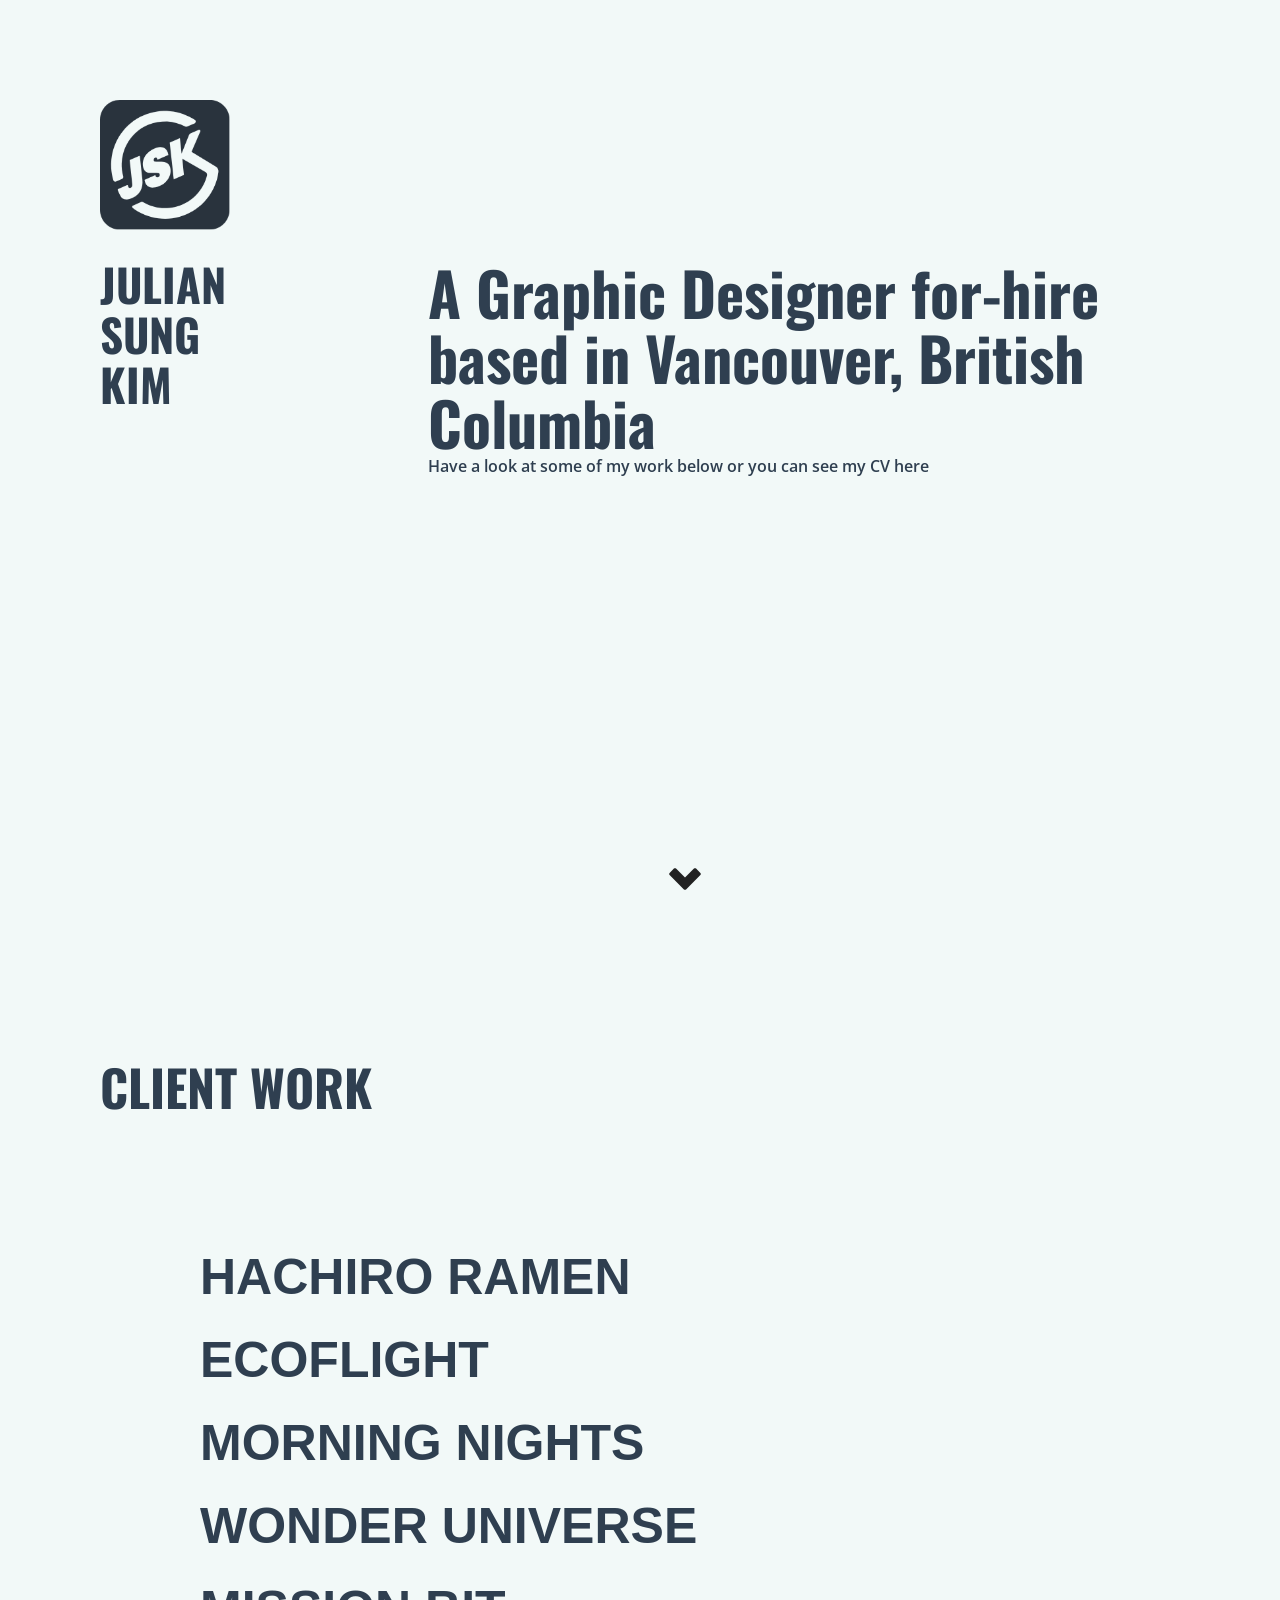
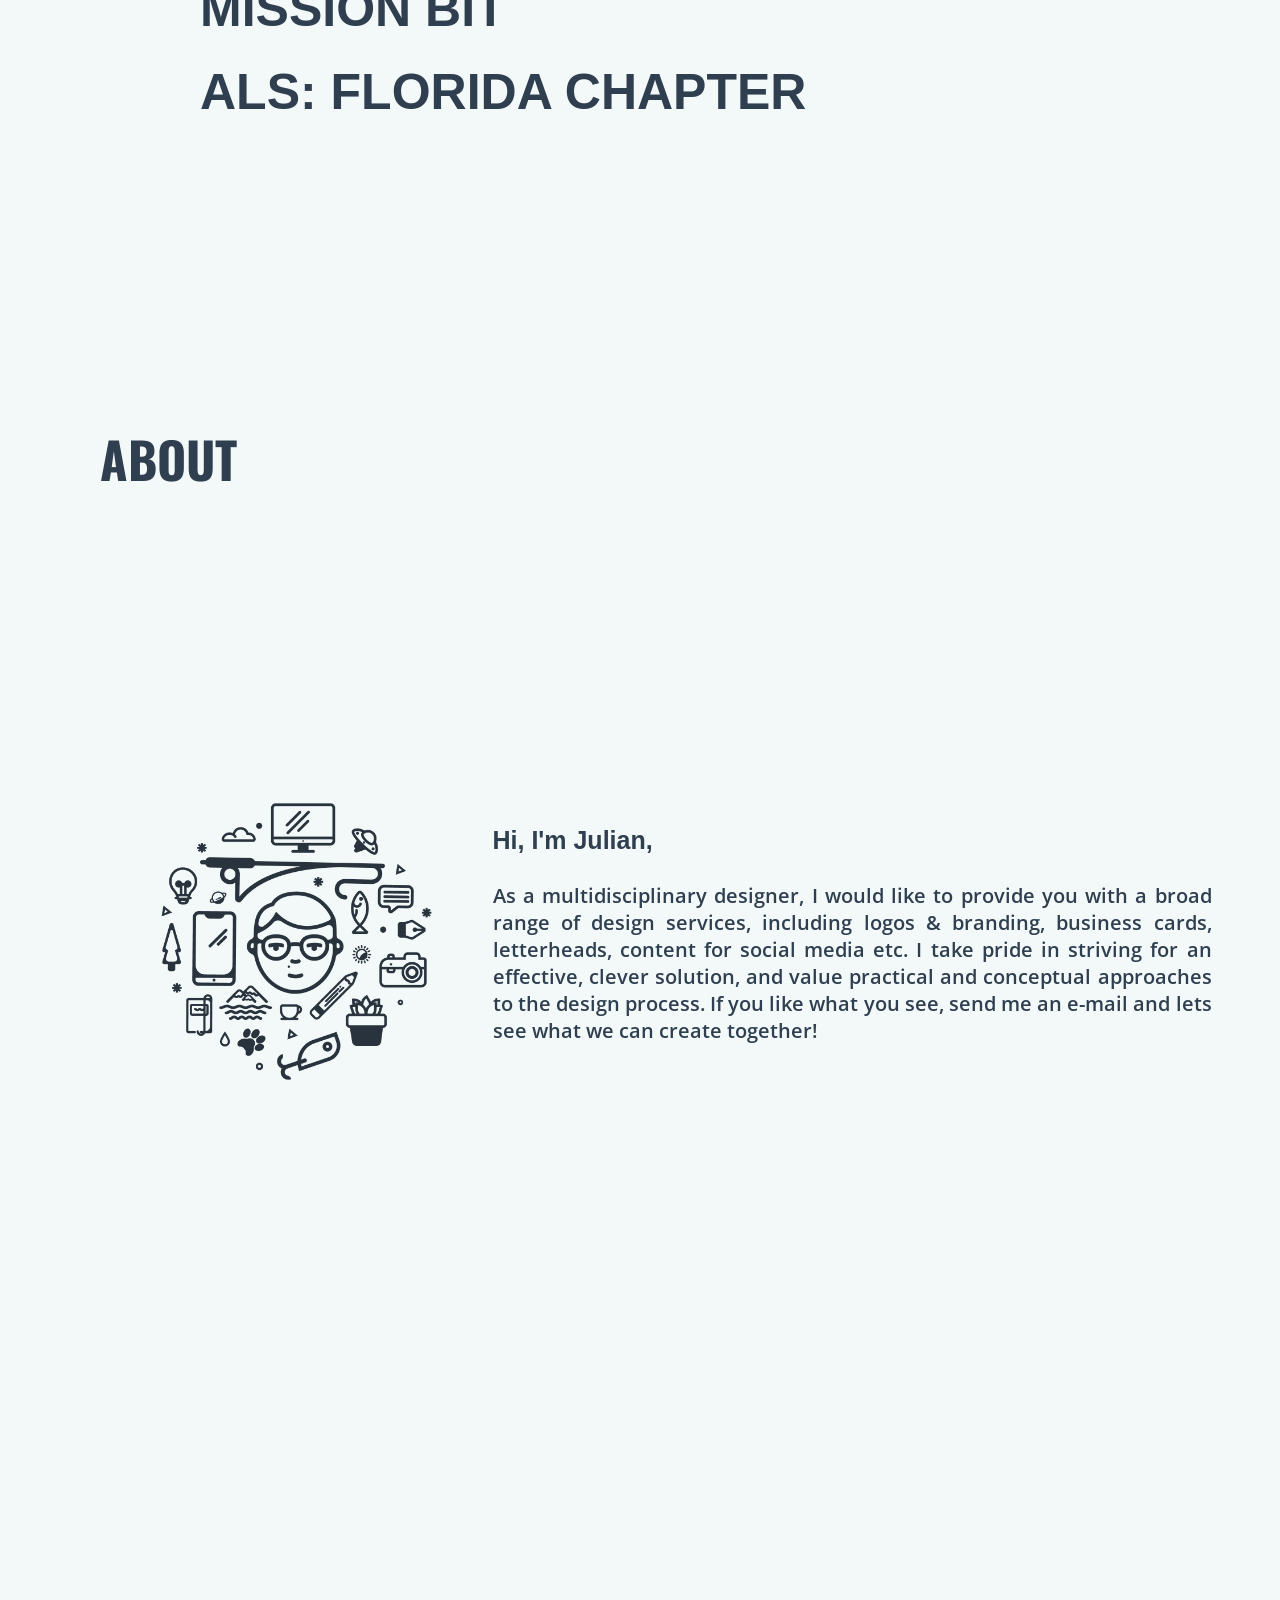
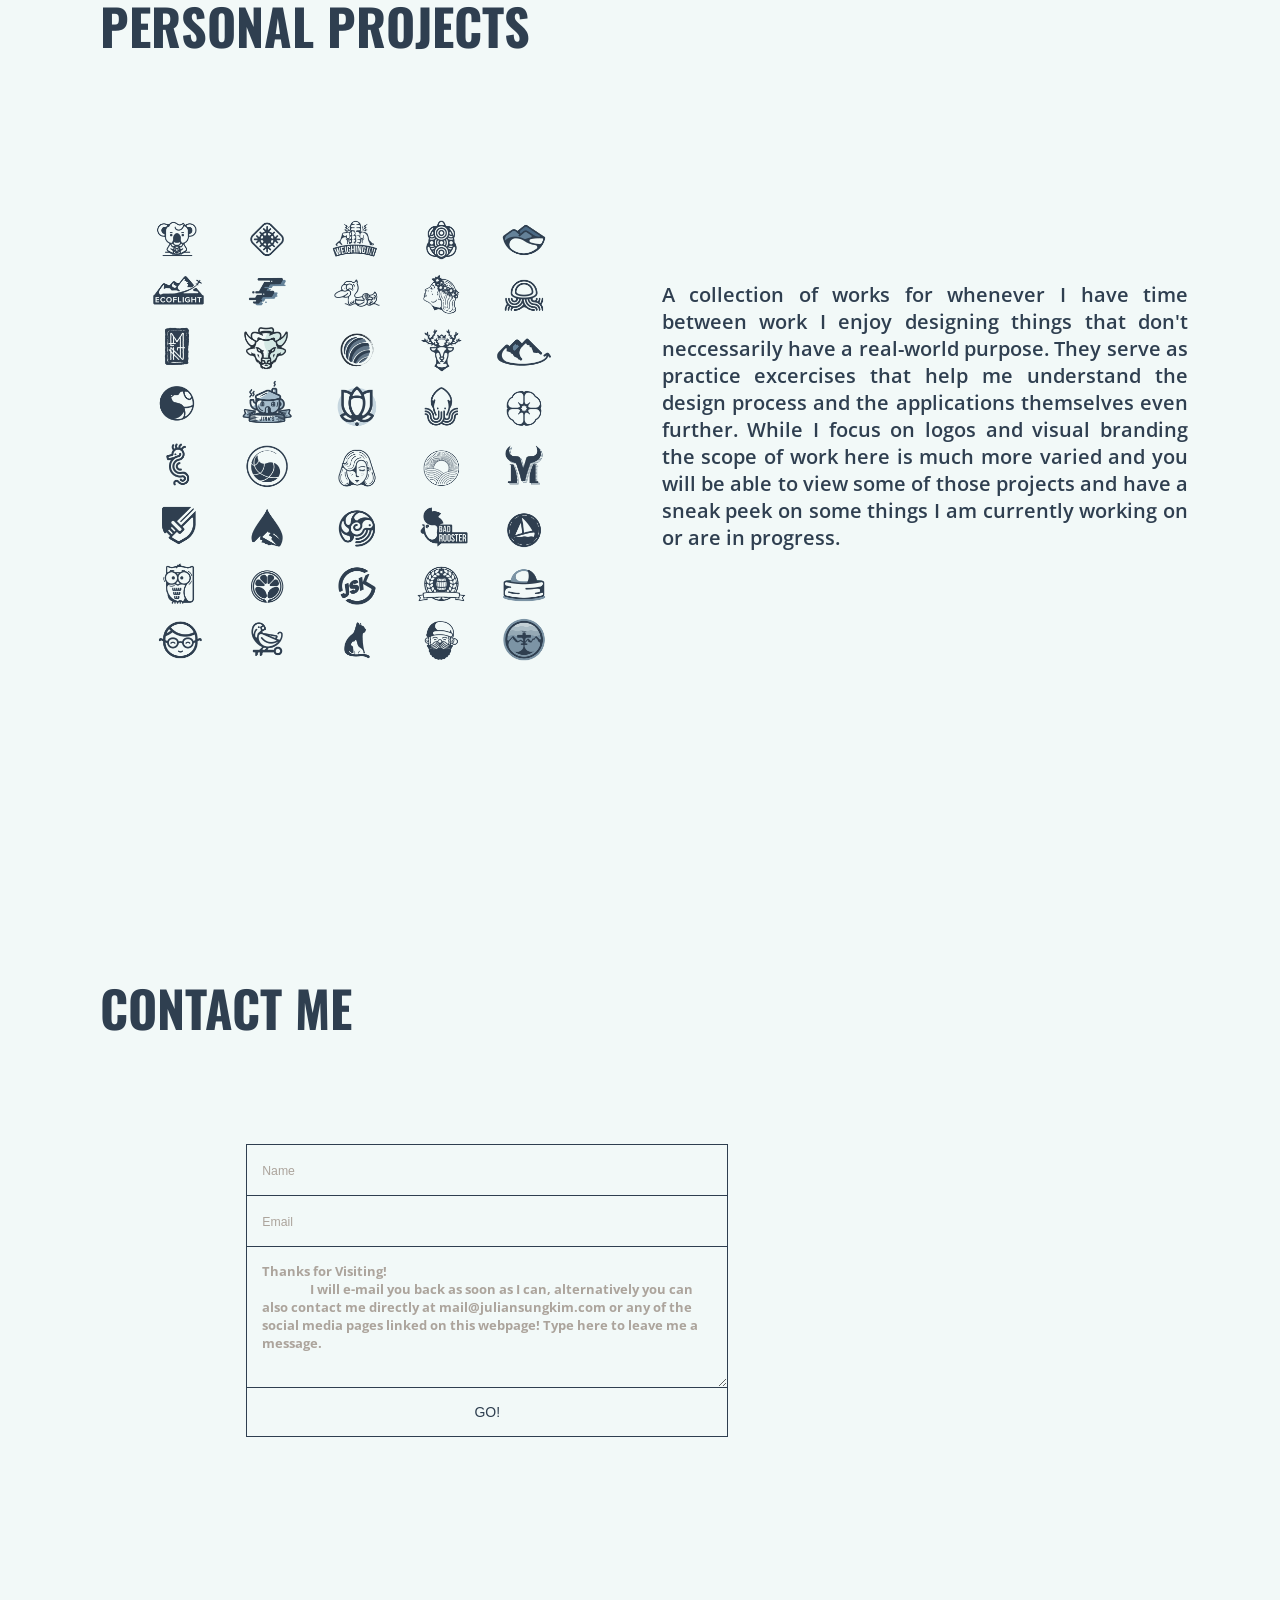
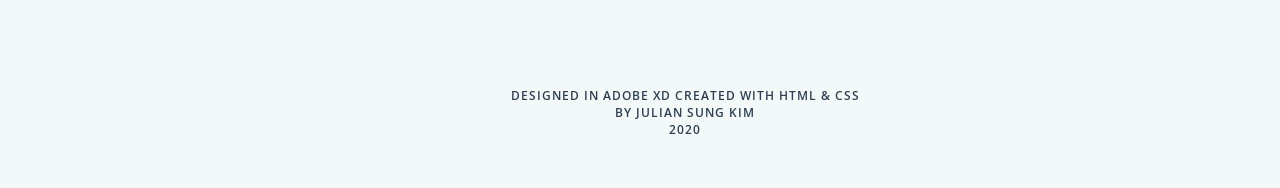
<file: index.html>
<!DOCTYPE html>
<html>
    <head>
        <title>Julian Sung Kim</title>
        <meta charset="utf-8">
        <meta name="viewport" content="width=device-width, initial-scale=1.0">
        <link rel="stylesheet" type="text/css" href="style.css">
        <link href="https://fonts.googleapis.com/css2?family=Open+Sans:ital,wght@0,300;0,400;0,600;0,700;0,800;1,300;1,400;1,600;1,700;1,800&family=Oswald:wght@200;300;400;500;600;700&display=swap" rel="stylesheet">
    </head>

    <body>
        <div class="mainlogo">
            <img id="logo1" src="images/mainlogo.png" alt="Julian Sung Kim">
            <h1>JULIAN<br>SUNG<br>KIM</h1>
         </div>

         <div class="maintext">
             <h2>A Graphic Designer for-hire<br>based in Vancouver, British Columbia</h2>
             <p id="subtext">Have a look at some of my work below or you can see my CV here</p>
         </div>

         <!-- <div class="mediaicons">
            <a href="https://gmail.com">
            <img id="gm" src="images/gmail.png" alt="Gmail">
            </a>
            <a href="https://instagram.com/jskdvan">
            <img id="in" src="images/instagram.png" alt="Instagram">
            </a>
            <a href="https://behance.net/juliansung3f32">
            <img id="be" src="images/behance.png" alt="Behance">
            </a>      
        </div> -->

        <div class="arrow bounce"></div>


        <div class="clientwork">
            <h3>CLIENT WORK</h3> 
        </div>
        <!-- <div class="workthumb"> 
            <div><img src="svg/hachlogo.svg"></div>
            <div id="spec"><img src="svg/ecoflightlogo2.svg"></div>
            <div><img src="svg/morningnightslogo.svg"></div>
            <div><img src="svg/wonderuniverselogo.svg"></div>
            <div><img src="svg/mblogo.svg"></div>
            
        </div>   -->

        <div class="clientlist">
            <ul>
                <li><a href="hachiro.html" target="_blank">Hachiro Ramen</a></li>
                <li><a href="ecoflight.html" id="green" target="blank">EcoFlight</a></li>
                <li><a href="morningnights.html" id="yell" target="blank">Morning Nights</a></li>
                <li><a href="universe.html" id="Teal" target="blank">Wonder Universe</a></li>
                <li><a href="mbit.html"  id="orange" target="blank">Mission Bit</a></li>
                <li><a href="alsflor.html"  id="pink" target="blank">ALS: Florida Chapter</a></li>
            </ul>
        </div>
        
        <div class="about">
            <h3>ABOUT</h3>
        </div>
        <div class="abtmetxt">
            <img src="images/picons.png" alt="JulianKim">
            <p><span>Hi, I'm Julian,</span><br>
                <br>As a multidisciplinary designer, I would like to provide you with a broad range of design services, including logos & branding, business cards, letterheads, content for social media etc. 
                I take pride in striving for an effective, clever solution, and value practical and conceptual approaches to the design process.  
                If you like what you see, send me an e-mail and lets see what we can create together!</p>
        </div>

        <div class="personal">
            <h3>PERSONAL PROJECTS</h3>
        </div>
        <div class="pcontent">
            <img src="images/websitelogos.png" alt="Logos">    
            <p>A collection of works for whenever I have time between work I enjoy designing things that don't neccessarily have a real-world purpose. They serve as practice excercises that help me understand the design process and the applications themselves even further. 
                While I focus on logos and visual branding the scope of work here is much more varied and you will be able to view some of those projects and have a sneak peek on some things I am currently working on or are in progress.
            </p>
        </div>

        <h3>CONTACT ME</h3>
        <div class="contact">   
            <form id="form" action="gophp.php" method="post" enctype="text/plain">
                <input id="NAME" type="text" placeholder="Name" name="name" required>
                <input id="EM" type="text" placeholder="Email" name="mail" required>
                <textarea id="message" type="text" placeholder="Thanks for Visiting!
                I will e-mail you back as soon as I can, alternatively you can also contact me directly at mail@juliansungkim.com or any of the social media pages linked on this webpage! Type here to leave me a message." name="message"></textarea>
                <input id="submit" type="submit" value="GO!" name="submit">
            </form>
        </div>
            <!-- <p id="contactmsg"> <span>Thanks for Visiting!</span><br>I will e-mail you back as soon as I can, alternatively you can also contact me directly at<br> 
                mail@juliansungkim.com or any of the social media pages linked on this webpage! 
            </p> -->
       

        
        <div id="footcon"></div>
        <div class="footer">
            Designed in Adobe XD Created with HTML & CSS 
            <br>by Julian Sung Kim
            <br>2020
        </div>
        </div>







        
    </body>

  
</html>
</file>
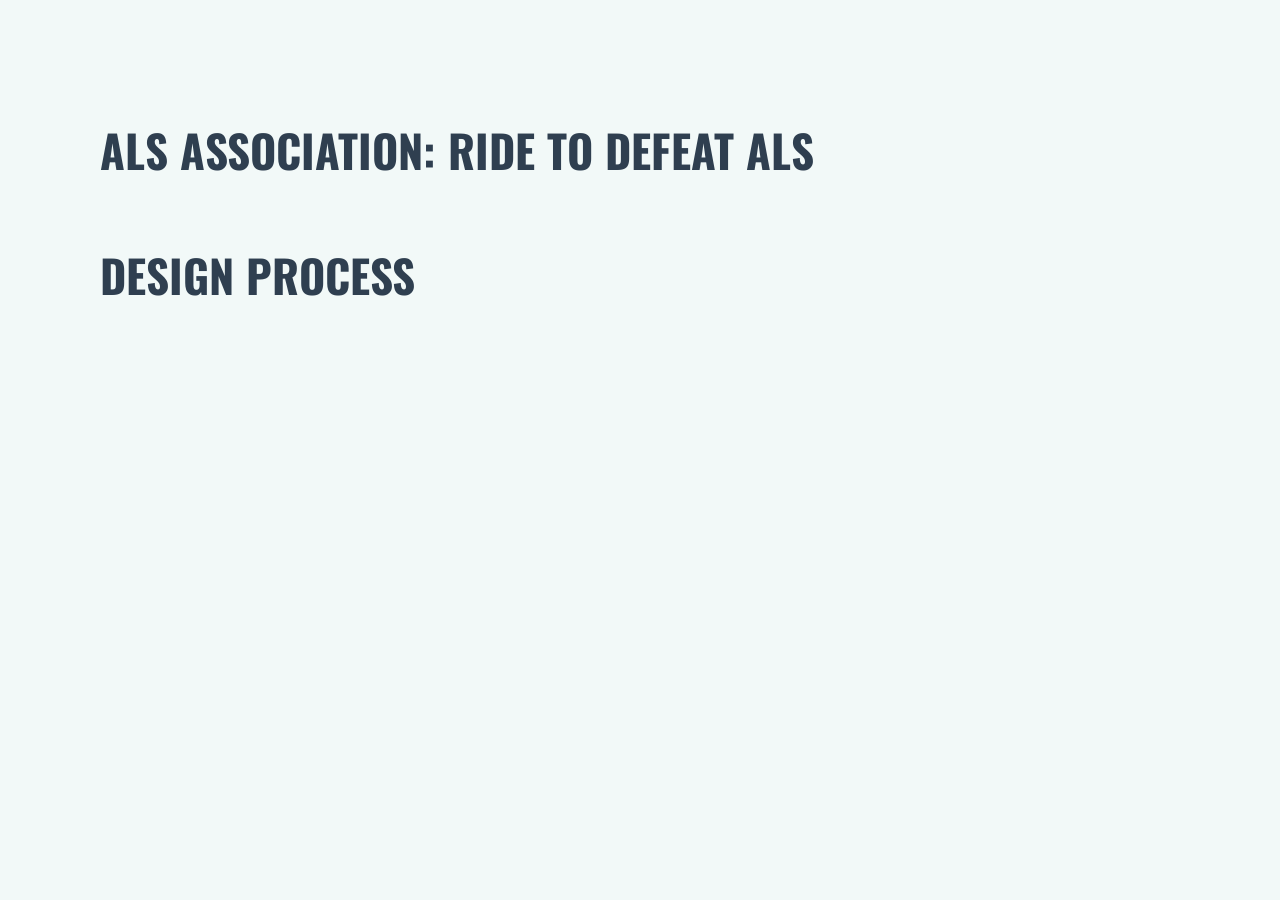
<file: alsflor.html>
<!DOCTYPE html>
<html>
    <head>
        <title>ALS Association</title>
        <meta charset="utf-8">
       
        <link rel="stylesheet" type="text/css" href="style.css">
        <link href="https://fonts.googleapis.com/css2?family=Open+Sans:ital,wght@0,300;0,400;0,600;0,700;0,800;1,300;1,400;1,600;1,700;1,800&family=Oswald:wght@200;300;400;500;600;700&display=swap" rel="stylesheet">
    </head>
    <body>
    <div class="hach">
        <h1>ALS ASSOCIATION: RIDE TO DEFEAT ALS</h1>
        <p></p>
    </div>

        <h1>DESIGN PROCESS</h1>

    </body>
</html>
</file>
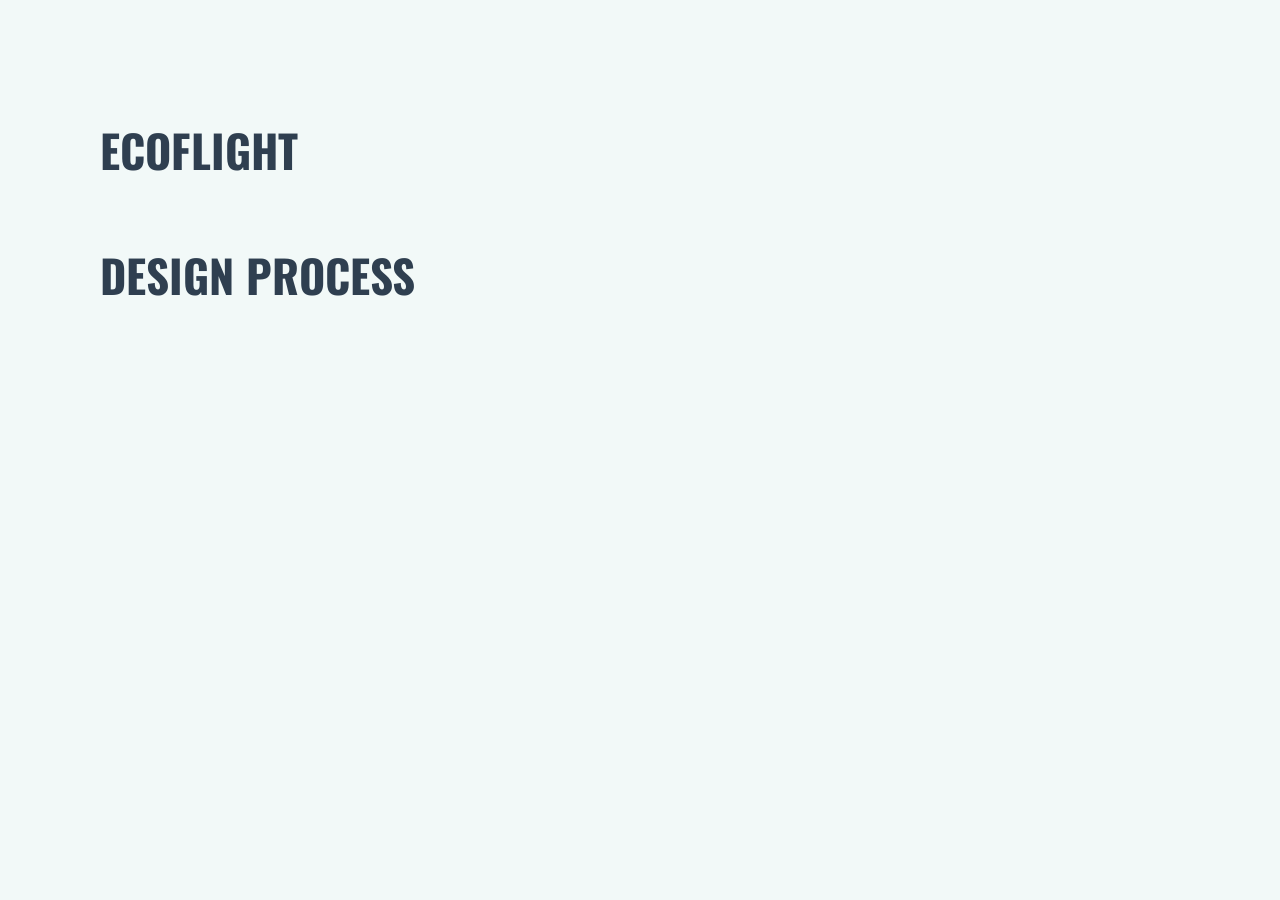
<file: ecoflight.html>
<!DOCTYPE html>
<html>
    <head>
        <title>Hachiro Ramen</title>
        <meta charset="utf-8">
       
        <link rel="stylesheet" type="text/css" href="style.css">
        <link href="https://fonts.googleapis.com/css2?family=Open+Sans:ital,wght@0,300;0,400;0,600;0,700;0,800;1,300;1,400;1,600;1,700;1,800&family=Oswald:wght@200;300;400;500;600;700&display=swap" rel="stylesheet">
    </head>
    <body>
    <div class="ecof">
        <h1>ECOFLIGHT</h1>
        <p></p>
    </div>

        <h1>DESIGN PROCESS</h1>

    </body>
</html>
</file>
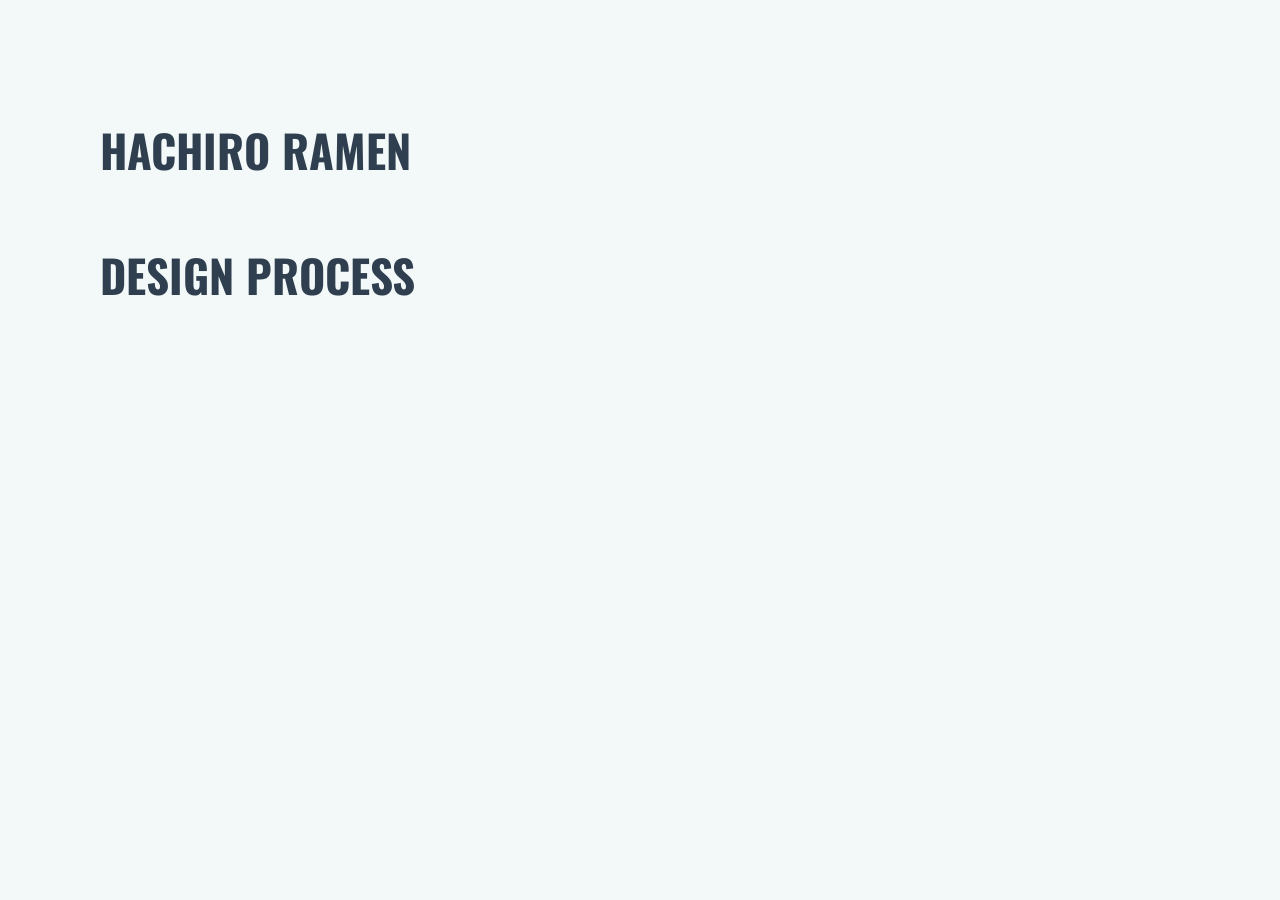
<file: hachiro.html>
<!DOCTYPE html>
<!DOCTYPE html>
<html>
    <head>
        <title>Hachiro Ramen</title>
        <meta charset="utf-8">
       
        <link rel="stylesheet" type="text/css" href="style.css">
        <link href="https://fonts.googleapis.com/css2?family=Open+Sans:ital,wght@0,300;0,400;0,600;0,700;0,800;1,300;1,400;1,600;1,700;1,800&family=Oswald:wght@200;300;400;500;600;700&display=swap" rel="stylesheet">
    </head>
    <body>
    <div class="hach">
        <h1>HACHIRO RAMEN</h1>
        <p></p>
    </div>

        <h1>DESIGN PROCESS</h1>

    </body>
</html>
</file>
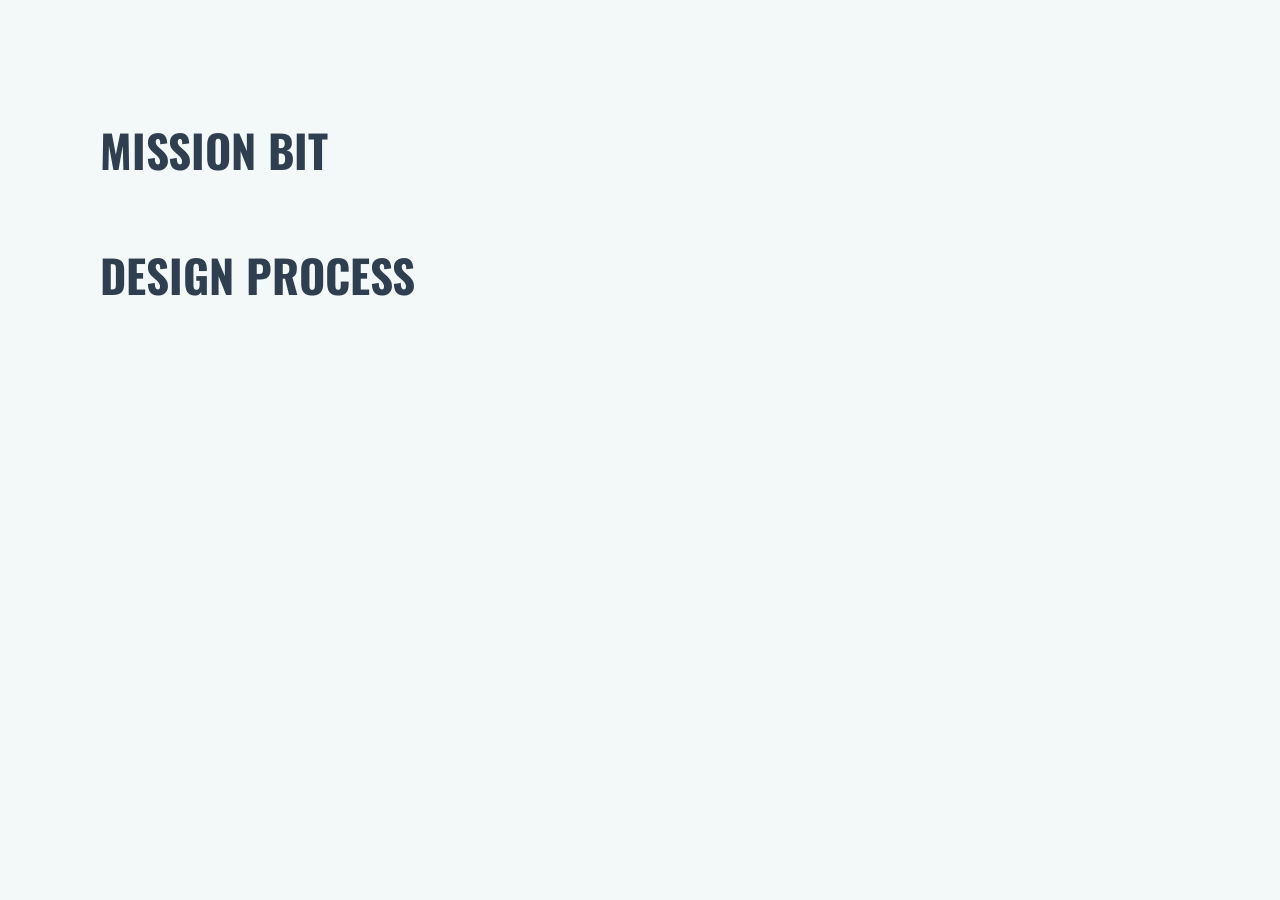
<file: mbit.html>
<!DOCTYPE html>
<html>
    <head>
        <title>MISSION BIT</title>
        <meta charset="utf-8">
       
        <link rel="stylesheet" type="text/css" href="style.css">
        <link href="https://fonts.googleapis.com/css2?family=Open+Sans:ital,wght@0,300;0,400;0,600;0,700;0,800;1,300;1,400;1,600;1,700;1,800&family=Oswald:wght@200;300;400;500;600;700&display=swap" rel="stylesheet">
    </head>
    <body>
    <div class="hach">
        <h1>MISSION BIT</h1>
        <p></p>
    </div>

        <h1>DESIGN PROCESS</h1>

    </body>
</html>
</file>
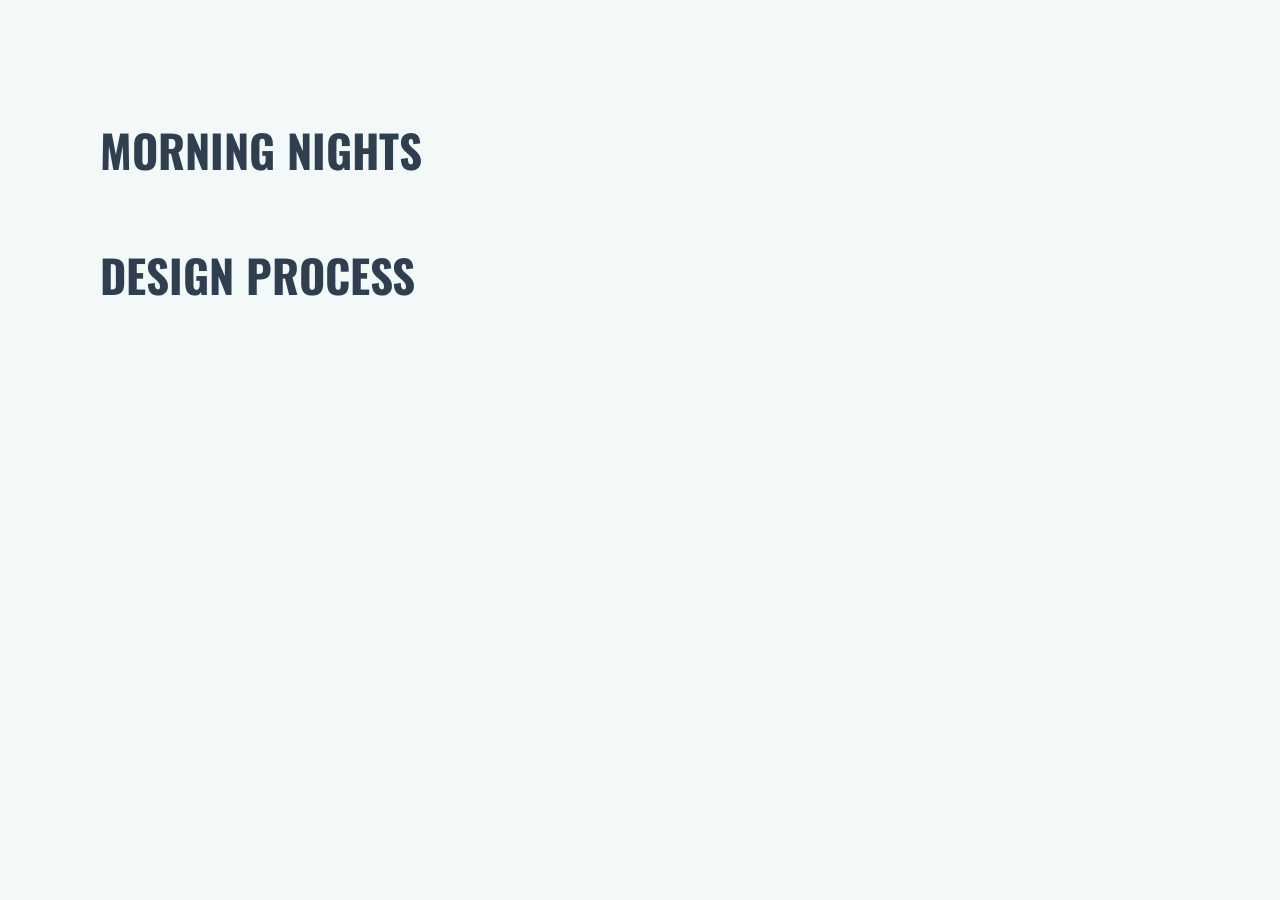
<file: morningnights.html>
<!DOCTYPE html>
<html>
    <head>
        <title>Hachiro Ramen</title>
        <meta charset="utf-8">
       
        <link rel="stylesheet" type="text/css" href="style.css">
        <link href="https://fonts.googleapis.com/css2?family=Open+Sans:ital,wght@0,300;0,400;0,600;0,700;0,800;1,300;1,400;1,600;1,700;1,800&family=Oswald:wght@200;300;400;500;600;700&display=swap" rel="stylesheet">
    </head>
    <body>
    <div class="morning">
        <h1>MORNING NIGHTS</h1>
        <p></p>
    </div>

        <h1>DESIGN PROCESS</h1>

    </body>
</html>
</file>
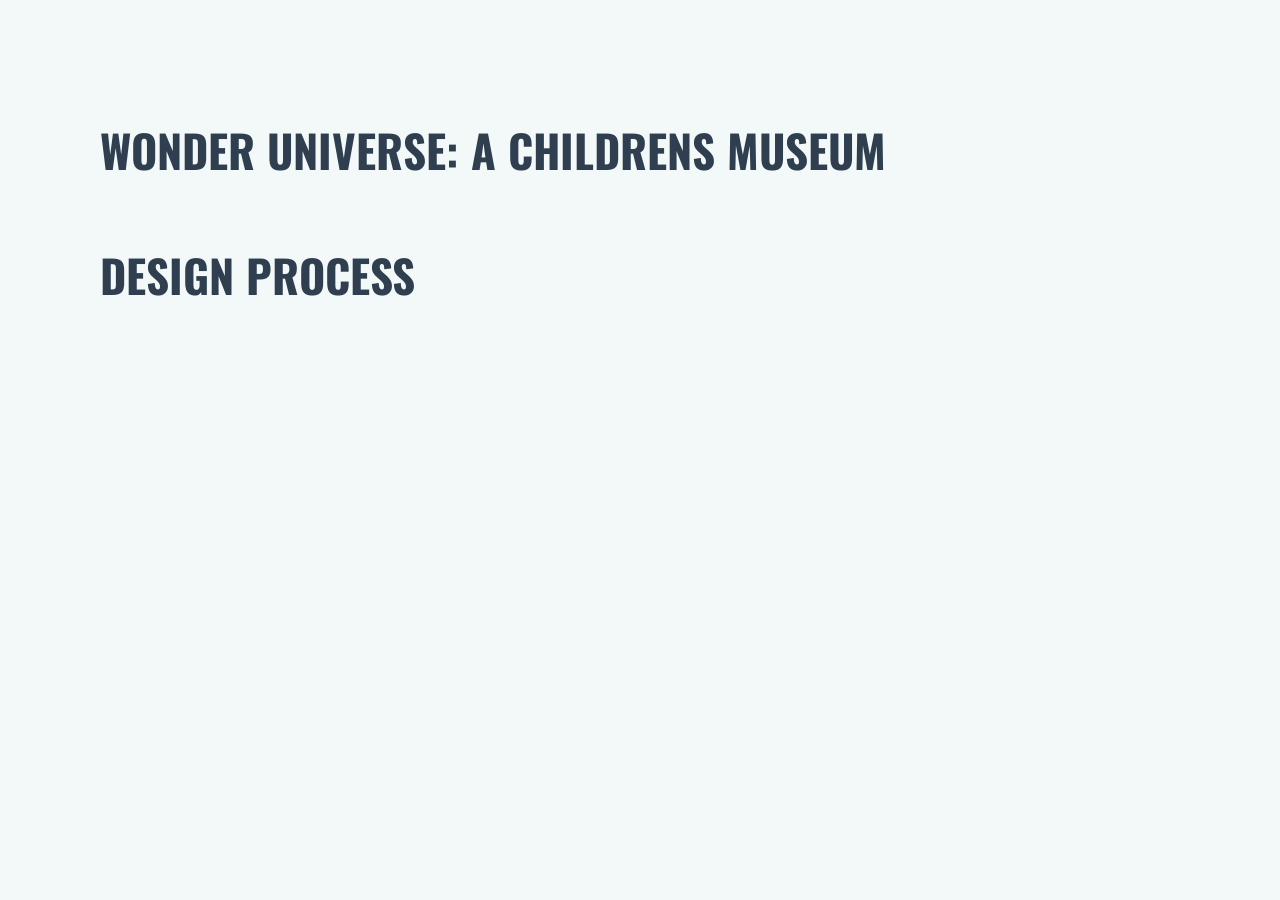
<file: universe.html>
<!DOCTYPE html>
<html>
    <head>
        <title>Wonder Universe</title>
        <meta charset="utf-8">
       
        <link rel="stylesheet" type="text/css" href="style.css">
        <link href="https://fonts.googleapis.com/css2?family=Open+Sans:ital,wght@0,300;0,400;0,600;0,700;0,800;1,300;1,400;1,600;1,700;1,800&family=Oswald:wght@200;300;400;500;600;700&display=swap" rel="stylesheet">
    </head>
    <body>
    <div class="hach">
        <h1>WONDER UNIVERSE: A CHILDRENS MUSEUM</h1>
        <p></p>
    </div>

        <h1>DESIGN PROCESS</h1>

    </body>
</html>
</file>
<file: style.css>
* {
    margin: 0px;
    font-family: sans-serif;
    background-color: #F2F9F8;
}

html, body {
   height: 25%;
}

body {
   margin: 100px;
   margin-right: 10px;
   margin-top: 100px;
   font-family: 'Lato', sans-serif;
   
}

header {
   position: relative;
   margin: 100px 0 25px 0;
   font-size: 2.3em;
   text-align: center;
   letter-spacing: 7px;
 }


a {
 outline: none;
 text-decoration: none;
 color: rgb(47, 63, 80);
}
  

 
a:visited {
 color:  rgb(86, 108, 133);
}
 
a:hover {
 color: #E63946;
}

a#green:hover {
 color: #9BC53D;
}

a#yell:hover {
 color: #E9C46A;
}

a#Teal:hover {
 color: #2A9D8F;
}

a#orange:hover {
 color: rgb(223, 138, 69);
}

a#pink:hover {
 color: #E56399;
}









a:focus {
 
}
 

 
a:active {
 
}




@import url(https://fonts.googleapis.com/css?family=Lato:100,300,400);

input::-webkit-input-placeholder, textarea::-webkit-input-placeholder {
 color: #aca49c;
 font-size: 0.875em;
}

input:focus::-webkit-input-placeholder, textarea:focus::-webkit-input-placeholder {
 color: #bbb5af;
}

input::-moz-placeholder, textarea::-moz-placeholder {
 color: #aca49c;
 font-size: 0.875em;
}

input:focus::-moz-placeholder, textarea:focus::-moz-placeholder {
 color: #bbb5af;
}

input::placeholder, textarea::placeholder {
 color: #aca49c;
 font-size: 0.875em;
}

input:focus::placeholder, textarea::focus:placeholder {
 color: #bbb5af;
}

input::-ms-placeholder, textarea::-ms-placeholder {
 color: #aca49c;
 font-size: 0.875em;
}

input:focus::-ms-placeholder, textarea:focus::-ms-placeholder {
 color: #bbb5af;
}

/* on hover placeholder */

input:hover::-webkit-input-placeholder, textarea:hover::-webkit-input-placeholder {
 color: #e2dedb;
 font-size: 0.875em;
}

input:hover:focus::-webkit-input-placeholder, textarea:hover:focus::-webkit-input-placeholder {
 color: #cbc6c1;
}

input:hover::-moz-placeholder, textarea:hover::-moz-placeholder {
 color: #e2dedb;
 font-size: 0.875em;
}

input:hover:focus::-moz-placeholder, textarea:hover:focus::-moz-placeholder {
 color: #cbc6c1;
}

input:hover::placeholder, textarea:hover::placeholder {
 color: #e2dedb;
 font-size: 0.875em;
}

input:hover:focus::placeholder, textarea:hover:focus::placeholder {
 color: #cbc6c1;
}

input:hover::placeholder, textarea:hover::placeholder {
 color: #e2dedb;
 font-size: 0.875em;
}

input:hover:focus::-ms-placeholder, textarea:hover::focus:-ms-placeholder {
 color: #cbc6c1;
}


#form {
 display: inline-block;
 margin-left: auto;
 margin-right: 40%;
 text-align: left;
 max-width: 35%;
}



input {
 font-family: 'Lato', sans-serif;
 font-size: 0.875em;
 width: 450px;
 height: 50px;
 padding: 0px 15px 0px 15px;
 
 background: transparent;
 outline: none;
 color: rgb(47, 63, 80);
 
 border: solid 1px rgb(47, 63, 80);
 border-bottom: none;
 
 transition: all 0.3s ease-in-out;
 -webkit-transition: all 0.3s ease-in-out;
 -moz-transition: all 0.3s ease-in-out;
 -ms-transition: all 0.3s ease-in-out;
}

textarea#message {
 font-size: 15px;
 font-family: "Open Sans";
 font-weight: 700;
 text-align: left;
}

input:hover {
 background: rgb(47, 63, 80);
 color: #e2dedb;
}

textarea {
 width: 450px;
 max-width: 450px;
 height: 110px;
 max-height: 110px;
 padding: 15px;
 
 background: transparent;
 outline: none;
 
 color: rgb(47, 63, 80);
 font-family: 'Lato', sans-serif;
 font-size: 0.875em;
 
 border: solid 1px rgb(47, 63, 80);
 
 transition: all 0.3s ease-in-out;
 -webkit-transition: all 0.3s ease-in-out;
 -moz-transition: all 0.3s ease-in-out;
 -ms-transition: all 0.3s ease-in-out;
}

textarea:hover {
 background: rgb(47, 63, 80);
 color: #cbc6c1;
}

#submit {
 width: 482px;
 
 padding: 0;
 margin: -5px 0px 0px 0px;
 
 font-family: 'Lato', sans-serif;
 font-size: 0.875em;
 color: rgb(47, 63, 80);
 
 outline:none;
 cursor: pointer;
 
 border: solid 1px rgb(47, 63, 80);
 border-top: none;
}

#submit:hover {
 color: #e2dedb;
}

p {
   font-family: "Open Sans";
   color: rgb(47, 63, 80);
   font-weight: 600;
}

span {
   font-size: 25px;
   font-weight: 900;
}

h1 {
    font-family: "Oswald";
    font-size: 45px;
    color: rgb(47, 63, 80);
    line-height: 50px;
    padding-bottom: 50px;
    padding-top: 25px;
 
}

h2 {
   font-family: "Oswald";
   font-size: 60px;
   
}

h3 {
   font-family: "Oswald";
   padding-top: 300px;
   padding-bottom: 100px;
   font-size: 50px;
   color: rgb(47, 63, 80);
   
}

ul li {
   list-style: none;
   padding-right: 60px;
   padding-top: 25px;
   font-size: 50px;
   text-transform: uppercase;
   margin-left: 60px;
   font-weight: 700;
   justify-content: right;
   color: rgb(47, 63, 80);
}

.mainlogo {
   max-width: 50%;
}

.mainlogo img {
   height: 130px;
   width: 130px;
   
}

.maintext {  
   color: rgb(47, 63, 80);
   display: block;
   float: right;
   margin-top: -200px; 
   line-height: 65px;  
   height: 50%; 
   width: 72%;
   clear: both;
    
}

.clientwork {
   margin-top: 250px;
   padding-bottom: -350px;
   
}

.abtmetxt {
   display: flex;
   align-items: center;
   justify-content: space-around;
}

.about {
 padding-bottom: 200px;
}

.abtmetxt p {
   height: auto;
   width: 65%;
   font-size: 20px;
   font-weight: 600;
   text-align: justify;
   margin-right: 5%;
   margin-top: -1%
}

.abtmetxt img {
   height: auto;
   max-width: 25%;
   margin-left: 50px;
   margin-right: 50px;
  
}

#subtext {
   font-weight:600;
   margin-bottom: -100px;
   line-height: 25px;
}

.personal {
 padding-top: 200px;
 padding-bottom: 50px;
}

.pcontent {
 display: flex;
 align-items: center;
 justify-content: space-around;
}

.pcontent img {
 height: auto;
 width: 35%;
 margin-left: 2%;
 margin-right: 5%;
}

.pcontent p {
 width: 45%;
 height: auto;
 float: right;
 margin-right: 5%;
 margin-top: -50px;
 font-size: 20px;
 text-align: justify;
 
}

.contact {
   display: block;
   text-align: center;
}

.contact p {
  margin-top: -5px;
  margin-left: 200px;
  flex-wrap: wrap;

}

#contactmsg {
 font-size: 20px;
 float: right;
 margin-right: 200px;
 padding-top: -500px;

 
}

.footer {
   overflow: auto;
   padding-bottom: 50px;
   text-align: center;
   margin-top: 250px;   
   letter-spacing: 1px;
   text-transform: uppercase;
   font-family: "Open Sans";
   font-weight: 600;
   font-size: 12px;
   color: rgb(47, 63, 80);
   
  

}


.arrow
{
 position: relative;
 bottom: -25rem;
 left: 50%;
 margin-left:-20px;
 width: 40px;
 height: 40px;
 color: rgb(47, 63, 80);

 /**
  * Dark Arrow Down
  */
 background-image: url([data-uri]);
 background-size: contain;
}

.bounce {
 animation: bounce 2s infinite;
}

@keyframes bounce {
 0%, 20%, 50%, 80%, 100% {
   transform: translateY(0);
 }
 40% {
   transform: translateY(-30px);
 }
 60% {
   transform: translateY(-15px);
</file>
